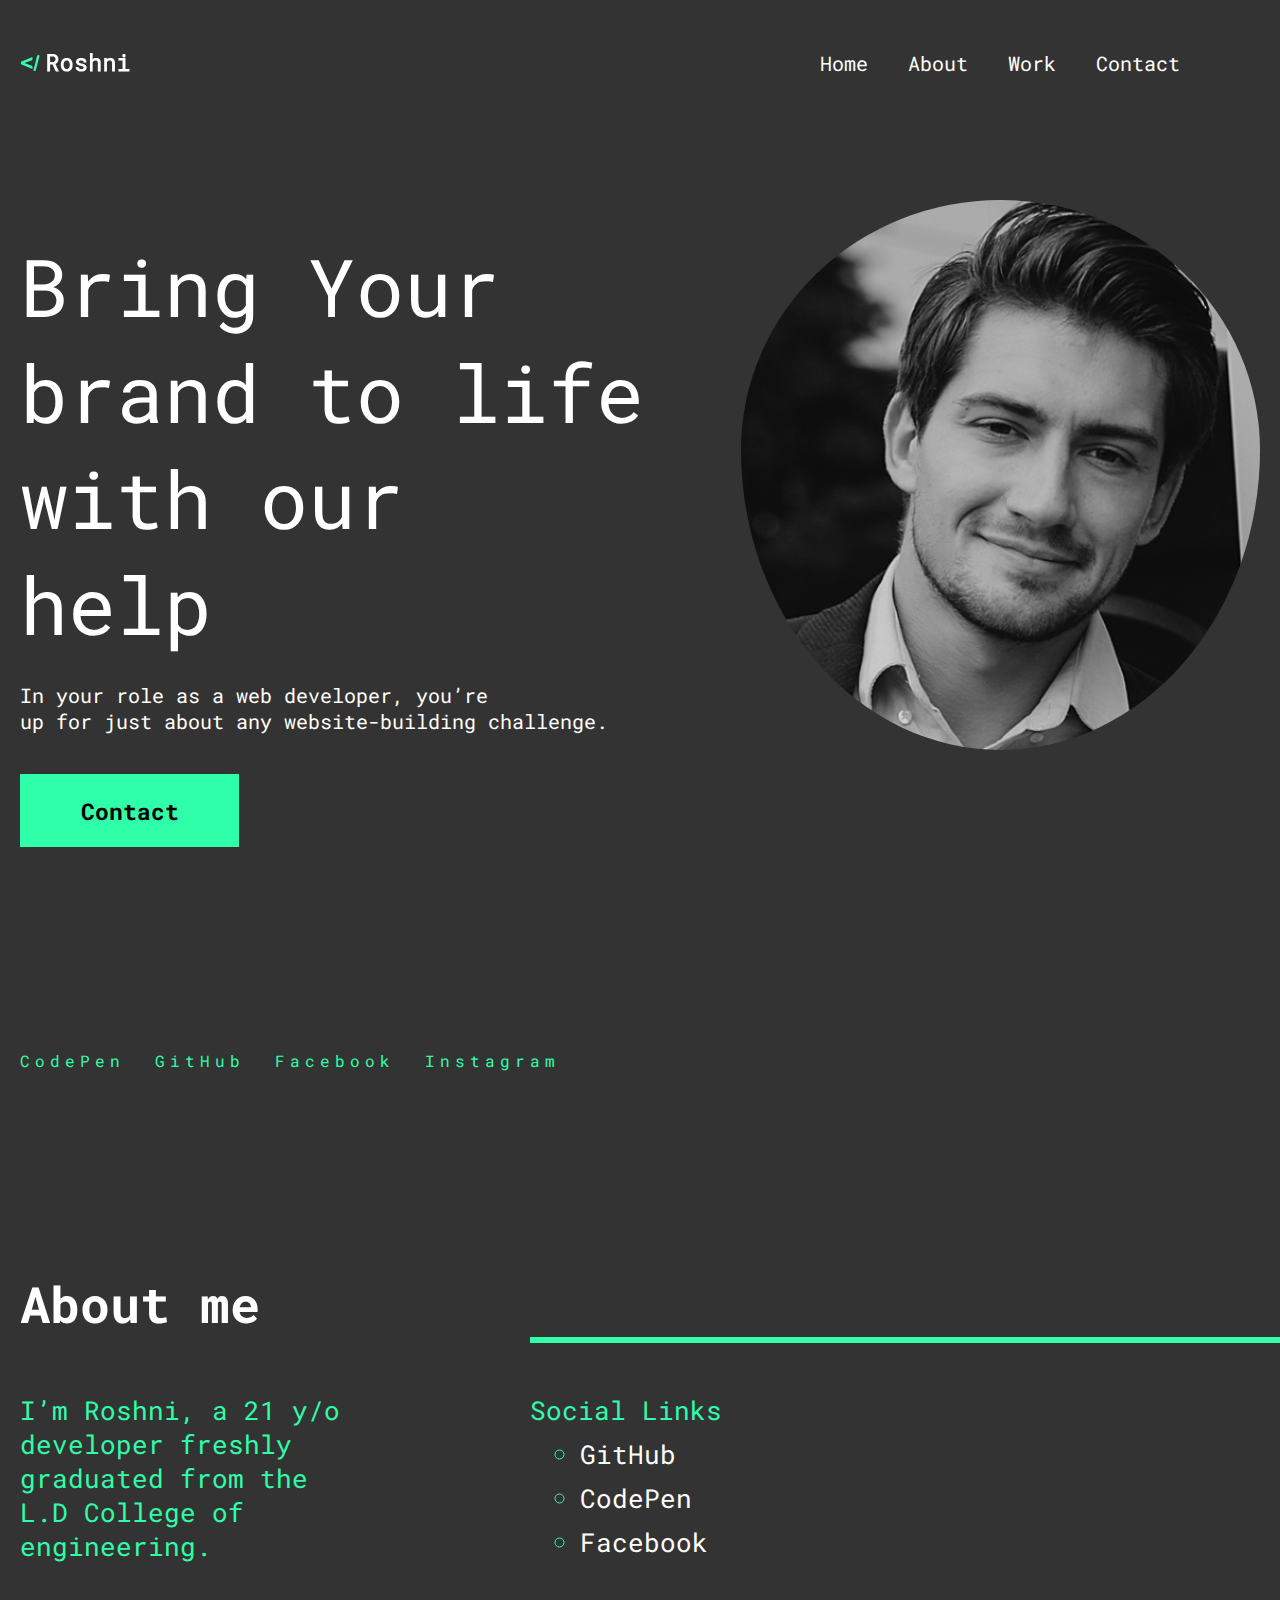
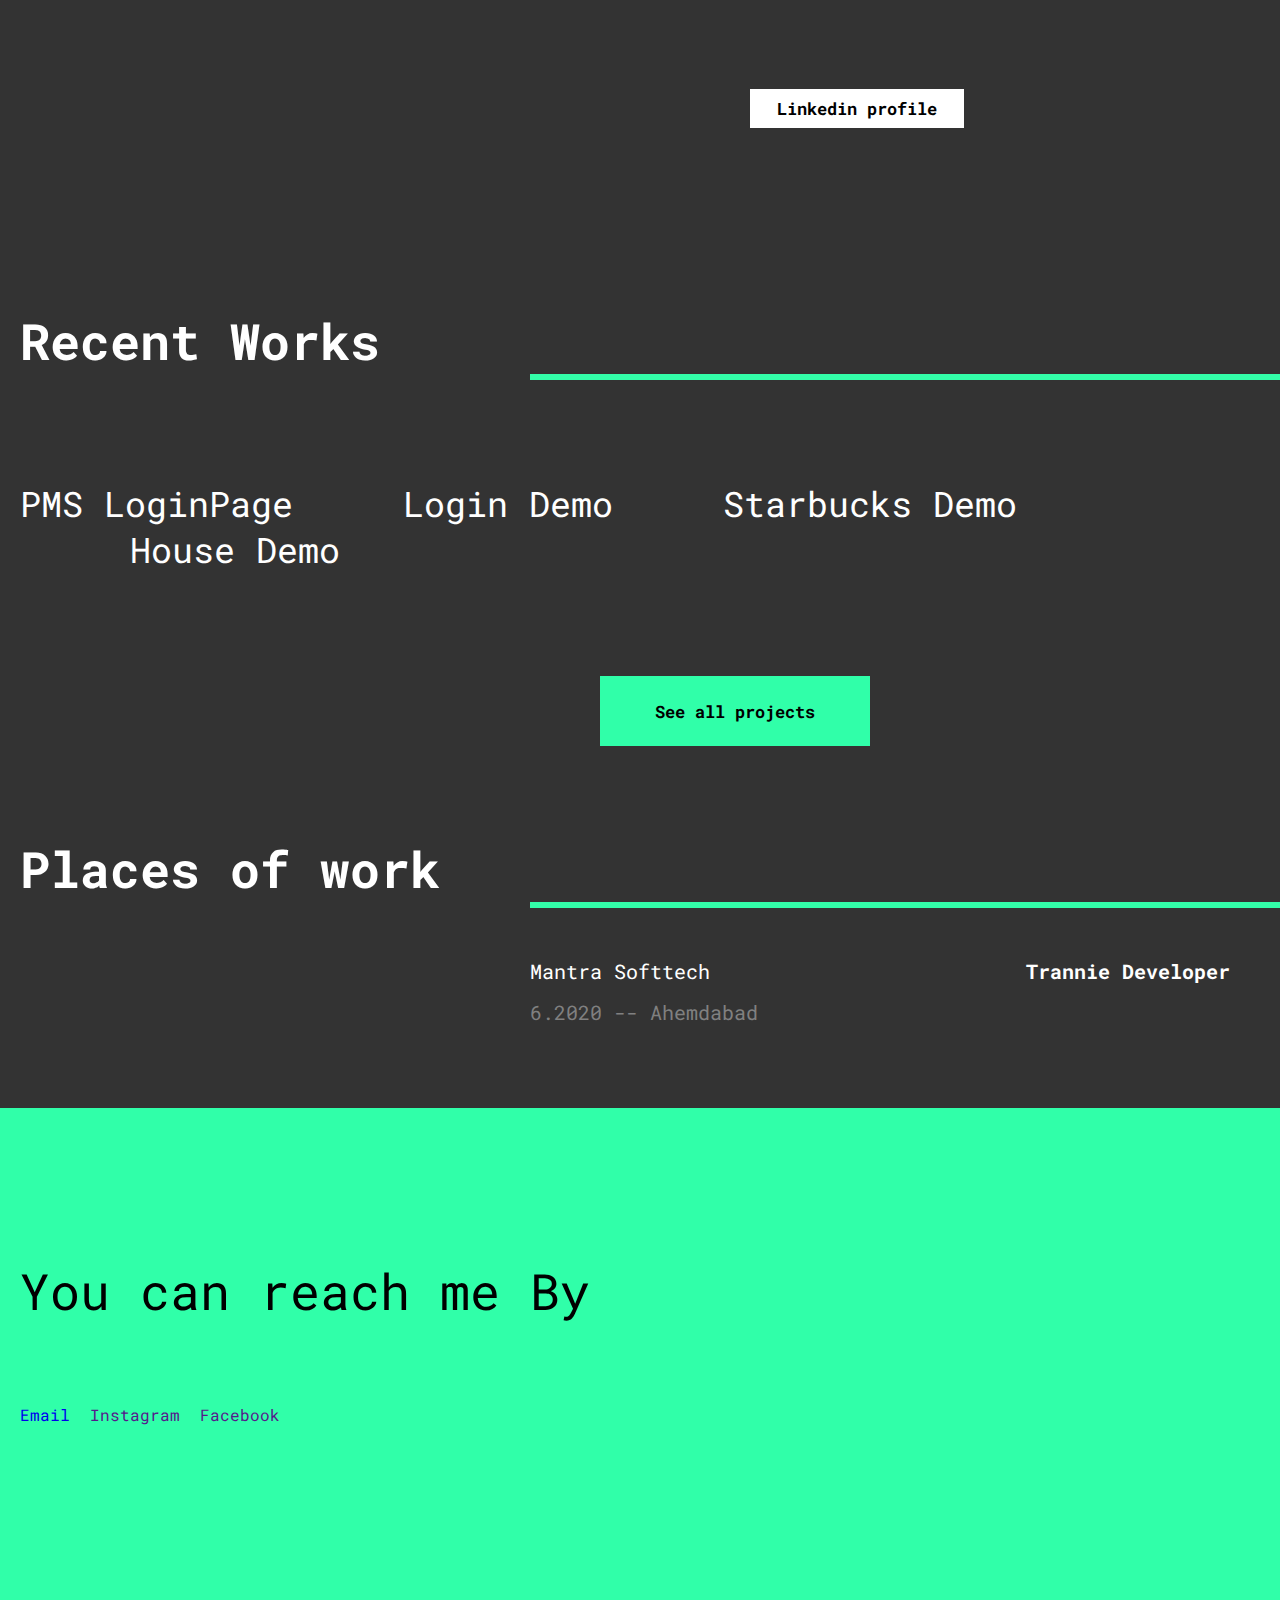
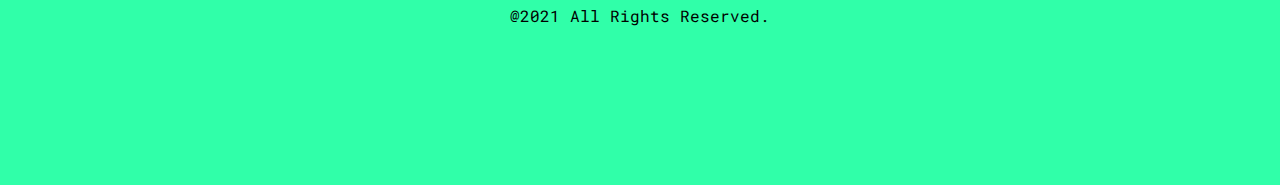
<file: index.html>
<html>
    <head>
        <title>Portfolio</title>
        <link href="indexstyle.css" rel="stylesheet"/>
        <meta name="viewport" content="width=device-width, initial-scale=1.0">
    </head>
    <body>
        <section>
            <header>
                <a href="index.html" class="logo"><img src="Images/RoshniLogo.png"></a>
                <ul>
                    <li><a href="index.html">Home</a></li>
                    <li><a href="#about">About</a></li>
                    <li><a href="#">Work</a>
                        <ul class="dropdown">
                            <li><a href="Images/logindemoSS.PNG" target="_blank">LoginDemo</a></li>
                            <li><a href="Images/image1.PNG" target="_blank">PMSLoginDemo</a></li>
                            <li><a href="Images/starbucksSS.PNG" target="_blank">StarbucksDemo</a></li>
                        </ul>
                    </li>
                    <li><a href="contact.html" target="_blank">Contact</a></li>
                </ul>
            </header>
            <div class="content">
                <p>Bring Your <br>brand to life<br> with our<br>help</p>
                <p class="child">In your role as a web developer, you’re
                    <br> up for just about any website-building challenge.</p>
                    <button id="button" class="btncontact"  onclick="window.location='contact.html'">Contact</button>
            </div>
            
            <div class="profileimg">
                <img src="Images/profilepic.PNG" class="profile">
            </div>
        </section>
            
        <div class="sociallinks">
            <ul>
                <li><a href="https://codepen.io/" target="_blank">CodePen</a></li>
                <li><a href="#" target="_blank">GitHub</a></li>
                <li><a href="#" target="_blank">Facebook</a></li>
                <li><a href="#" target="_blank">Instagram</a></li>
            </ul>
        </div> 
        <div id="about">
            <h1>About me</h1>
            <div class="line"></div>
        </div>
        <div class="paragraph">
            <p>I’m Roshni, a 21 y/o <br>developer freshly <br>graduated from the 
                <br> L.D College of<br> engineering.</p>
           
        </div>
        <div class="aboutpara">
            <p>Social Links</p>
           
                <ul>
                    <li><a href="">GitHub</a></li>
                    <li><a href="https://codepen.io/" target="_blank">CodePen</a></li>
                    <li><a href="">Facebook</a></li> 
                </ul>
                
        </div>
        
        <div class="linkedin">
            <button type="button" class="btnlinkedin" onclick="window.location ='https://www.linkedin.com/'">
               Linkedin profile
            </button>
        </div>

        <div class="recentworks">
            <h1>Recent Works</h1>
            <div class="paraline"></div>
        </div>
        <div class="recentworkscontent">
            <div class="work1">
                <a href="Images/image1.PNG" target="_blank">PMS LoginPage</a>
            </div>
            <div class="work2">
                <a href="Images/logindemoSS.PNG" target="_blank">Login Demo</a>
            </div>
            <div class="work3">
                <a href="Images/starbucksSS.PNG" target="_blank">Starbucks Demo</a>
            </div>
            <div class="work4">
                <a href="Images/HousedemoSS.PNG" target="_blank">House Demo</a>
            </div>

        </div>
        <div class="allprojects">
            <button type="button" class="btnallprojects">See all projects</button>
        </div>
        <div class="placesofwork">
            <h1>Places of work</h1>
            <div class="worksline"></div>
        </div> 
        <div class="placeofworkcontent">
            <a href="https://www.mantratec.com/" target="_blank">Mantra Softtech</a>
            <p>6.2020 -- Ahemdabad</p>
        </div>
        <div class="position">
            <h4>Trannie Developer</h4>
        </div>
        <footer>
            <p>You can reach me By</p>
            <div class="footerlinks">
                <ul>
                    <li><a href="contact.html">Email</a></li>
                    <li><a href="">Instagram</a></li>
                    <li><a href="">Facebook</a></li>
                </ul>
            </div>
            <div class="blank">
                @2021 All Rights Reserved.
            </div>
        </footer>
    </body>
</html>
</file>
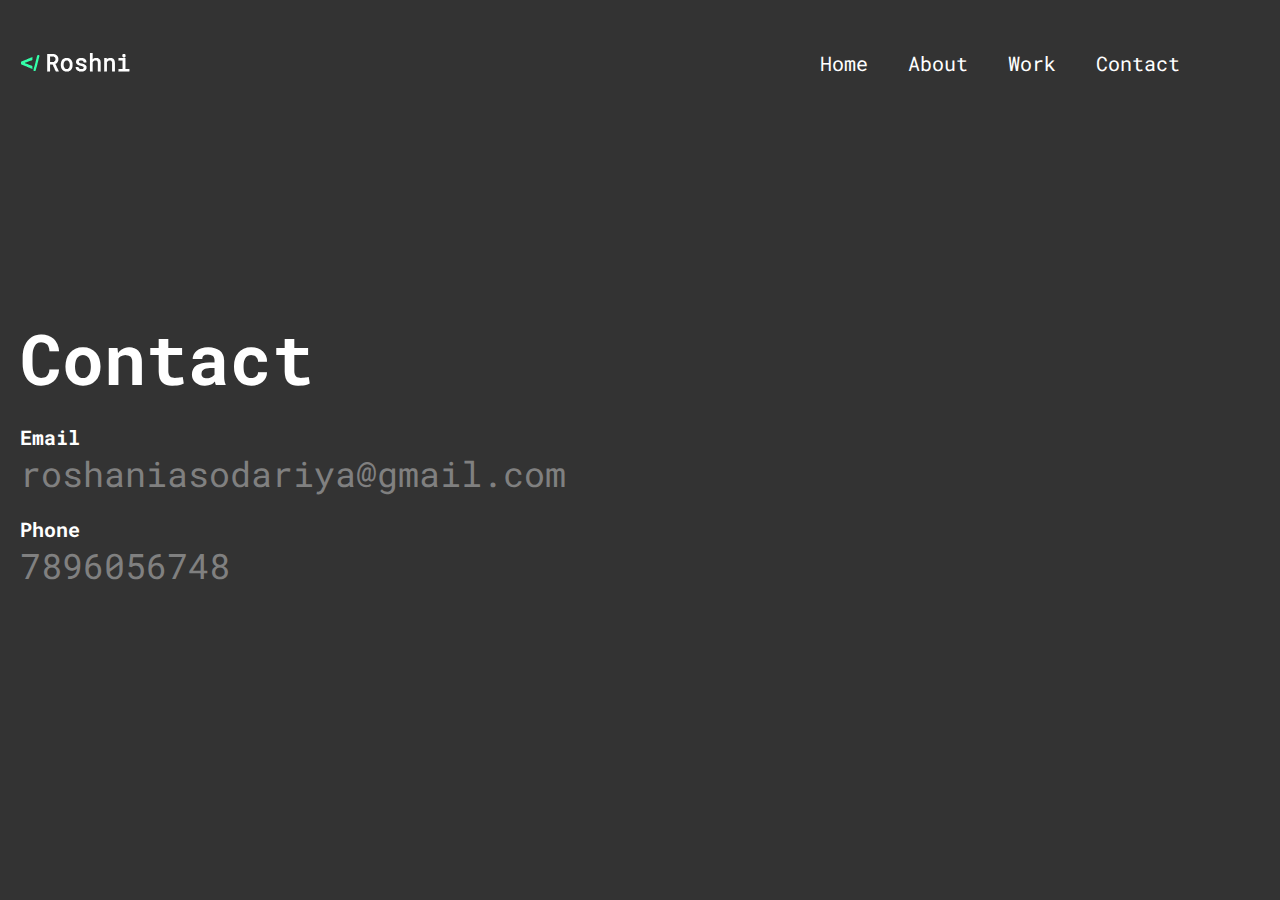
<file: contact.html>
<html>
    <head>
        <title>Portfolio</title>
        <link href="contactstyle.css" rel="stylesheet"/>
    </head>
    <body>
        <section>
            <header>
                <a href="contact.html" class="logo"><img src="Images/RoshniLogo.png"></a>
                <ul>
                    <li><a href="index.html">Home</a></li>
                    <li><a href="#">About</a></li>
                    <li><a href="#">Work</a></li>
                    <li><a href="contact.html">Contact</a></li>
                </ul>
            </header>
            <div class="contactus">
                <h1>Contact </h1>
                <h3>Email</h3>
                <p>roshaniasodariya@gmail.com</p>
                <h3>Phone</h3>
                <p>7896056748</p>
            </div>
                    
        </section>

        </body>
</html>
</file>
<file: indexstyle.css>
@import url('https://fonts.googleapis.com/css2?family=Roboto+Mono:wght@100;400&display=swap');
*{
    padding: 0;
    margin: 0;
    box-sizing: border-box;
    background: #333;
    font-family: "Roboto Mono",sans-serif;
}

section
{
    position: relative;
    width: 100%;
    min-height: 100vh;
    padding: 20px;
    display: flex;
    justify-content: space-between;
    align-items: center;
    background: #333;
    overflow: hidden;
}
 header{
    position: absolute;
    top:0;
    left:0;
    width: 100%;
    padding-top: 50px;
    padding-left: 20px;
    padding-right: 100px;
    display: flex;
    justify-content:space-between ;
    align-items: center;
}
header .logo
{
    max-width: 80px;
    position: relative;
    color: #fff;
    text-decoration: none;
    font-size: 30;
    margin-left: 0px;
}

header ul
{
    position: relative;
    display: flex;
}
header li
{
    list-style: none;
   
}
header ul li a
{
    display: inline-block;
    color: white;
    font-weight: 400;
    margin-left: 40px;
    text-decoration: none;
    font-size: 20;
   
} 
header ul li a:hover
{
    color: #30ffa9;
}
.content p
{
    margin-top: 180px;
    color:#fff;
    font-size:80;
}
.content .child
{
    font-size: 20px;
    margin-top: 25px;
}
.btncontact
{
    width: 219px;
    height: 73px;
    background-color:#30ffa9;
    border:0;
    font-size: 23;
    font-weight: bold;
    margin-top: 40px;
    cursor: pointer;
}
.btncontact:hover
{
    background-color: cornsilk;
}
.sociallinks
{
    position: relative;
    display: flex;
    justify-content:space-between ;
   
}
.sociallinks ul li
{
    list-style: none;
    display: inline-block;
    padding-top: 150px;
}

.sociallinks ul li a{
    color:#30ffa9;
    padding-left: 20px;
    text-decoration: none;
    cursor: pointer;
    letter-spacing: 5px;
    
}
.sociallinks ul li a:hover
{
    color:#fff;

}
#about
{
    padding-left: 20px;
    color:#fff;
    padding-top: 200px;
    font-size:25;
}
.line
{
    border-style: solid;
    border-color: #33FFA9;
    border-width: 3px;
    margin-left: 510px;
    margin-top:0px ;
}
.paragraph
{
    
    color:#30ffa9;
    padding-left: 20px;
    font-size: 26px;
    padding-top: 50px;
    float:left;
}
.aboutpara p{
    color:#30ffa9;
    margin-left: 190px;
}
.aboutpara
{
    color:#30ffa9;
    float:left;
    font-size: 26px;
    padding-top: 50px;
   
}
.profileimg .profile
{
    border-radius: 50%;
    padding-top: 50px;
    width:100%;
    height:600px;
}
.aboutpara ul li
{
    padding-top: 40px;
    margin-left: 240px;
    list-style: circle;
    padding-top: 10px;
    padding-bottom: 0px;
    padding-right: 0px;
    padding-left: 0px;
    cursor: pointer;
    
}
.aboutpara ul li a{
    text-decoration: none;
    color: white;
}
.aboutpara ul li a:hover{
    color: #30ffa9;
}
.linkedin .btnlinkedin
{
    width: 214px;
    height: 39px;
    background-color: #fff;
    margin-top: 130px;
    margin-left: 410px;
    border:0;
    font-weight: bold;
    font-size: 17;
    cursor: pointer;
}
.linkedin .btnlinkedin:hover
{
    background-color: #30ffa9;
}
.recentworks
{
    color: #fff;
    padding-top: 180px;
    margin-left: 20px;
    font-size: 25;
   
}
.recentworks .paraline
{ 
    border-style: solid;
    border-color: #33FFA9;
    border-width: 3px;
    margin-left: 510px;
}
.recentworkscontent
{
    margin-top: 100px;
    margin-left: 20px;
    color: #fff;
    cursor: pointer;  
    font-size: 35;
    
}
.recentworkscontent .work1  a
{
    color: #fff;
    text-decoration: none;
    
}
.recentworkscontent .work2  a
{
    color: #fff;
    text-decoration: none;
}
.recentworkscontent .work3  a
{
    color: #fff;
    text-decoration: none;
}
.recentworkscontent .work4  a
{   
    color: #fff;
    text-decoration: none;
}
.recentworkscontent a:hover
{
color:#30ffa9;
}
.recentworkscontent .work1 
{
    float:left;

}
.recentworkscontent .work2
{
    float:left;
    padding-left: 110px;
}
.recentworkscontent .work3
{
    float:left;
    padding-left: 110px;
  
}
.recentworkscontent .work4
{
    float:left;
    padding-left: 110px;
}
.allprojects
{
   margin-left: 600px;
}
.btnallprojects
{
    background-color: #30ffa9;
    width: 270px;
    height: 70px;
    border:0;
    margin-top: 150px;
    font-size: 17;
    font-weight: bold;
    cursor: pointer;

}
.btnallprojects:hover{
    background-color: cornsilk;
}
.placesofwork
{
    color:#fff;
    margin-left: 20px;
   font-size: 25;
}
.worksline
{
padding-top: 0px;
border-style: solid;
border-color: #33FFA9;
border-width: 3px;
margin-left: 510px;

}
.placesofwork h1
{
    margin-top: 90px;
}
.placeofworkcontent
{
    margin-top: 50px;
    color:#fff;
    float:left;
    margin-left: 530px;
    font-size: 20px;
    
}
.placeofworkcontent a{
    text-decoration: none;
    color: #fff;
}
.placeofworkcontent a:hover
{
    color: #30ffa9;
}
.placeofworkcontent p
{
    padding-top: 15px;
    color:gray;
   
}
.position
{
    color:#fff;
    float: right;
    font-size: 20px;
    margin-top: 50px;
   
}
.position 
{
    margin-right: 50px;
}


header ul li ul.dropdown {
    width: 55%; /* Set width of the dropdown */
    background-color: #30ffa9;
    display: none;
    position: absolute;
    cursor: pointer;
  
    /* padding-left: 10px;
    padding-right: 10px;
    padding-bottom: 10px; */
   
}
header ul li:hover ul.dropdown {
    display: block;
     /* Display the dropdown */
}
header ul li ul.dropdown li a{
    display: block;
    background-color: #30ffa9;
    padding-top: 10px;
    padding-left: 10px;
    padding-bottom: 10px;
    color:black;

}
footer {
    margin-top: 200px;
    padding-top: 150px;
    color: black;
    background-color: #30ffa9;
    justify-content: space-between;
    align-items: center;
  }
  footer p{
      margin-left: 20px;
    font-size: 50;
    background-color: #30ffa9;
  }
 .footerlinks
 {
     margin-top: 80px;
     margin-right: 900px;
   
 }
 .footerlinks ul li
 {
     list-style: none;
     
 }
 .footerlinks ul{
    display: flex;
    background-color: #30ffa9;
   
 }
 .footerlinks ul li a{
    display: inline-block;
     text-decoration: none;
    padding-left: 20px;
    background-color: #30ffa9;

 }
footer .blank
{
    height: 40%;
    background-color: #30ffa9;
    padding-top: 180px;
    text-align: center;
}
</file>
<file: contactstyle.css>
@import url('https://fonts.googleapis.com/css2?family=Roboto+Mono:wght@100;400&display=swap');
*{
    padding: 0;
    margin: 0;
    box-sizing: border-box;
    font-family: "Roboto Mono",sans-serif;
    background: #333;
}


section
{
    position: relative;
    width: 100%;
    min-height: 100vh;
    padding: 20px;
    display: flex;
    justify-content: space-between;
    align-items: center;
    background: #333;
    overflow: hidden;
}
 header{
    position: absolute;
    top:0;
    left:0;
    width: 100%;
    padding-top: 50px;
    padding-left: 20px;
    padding-right: 100px;
    display: flex;
    justify-content:space-between ;
    align-items: center;
}
header .logo
{
    max-width: 80px;
    position: relative;
    color: #fff;
    text-decoration: none;
    font-size: 30;
    margin-left: 0px;
}
header ul
{
    position: relative;
    display: flex;
}
header li
{
    list-style: none;
}
header ul li a
{
    display: inline-block;
    color: white;
    font-weight: 400;
    margin-left: 40px;
    text-decoration: none;
    font-size: 20;
} 
header ul li a:hover
{
    color: #30ffa9;
}
.contactus
{
    font-size: 35;
    color:white;
}
.contactus h3
{
    font-size: 20;
    padding-top: 20px;
}
.contactus p
{
    color: gray;
}
</file>
